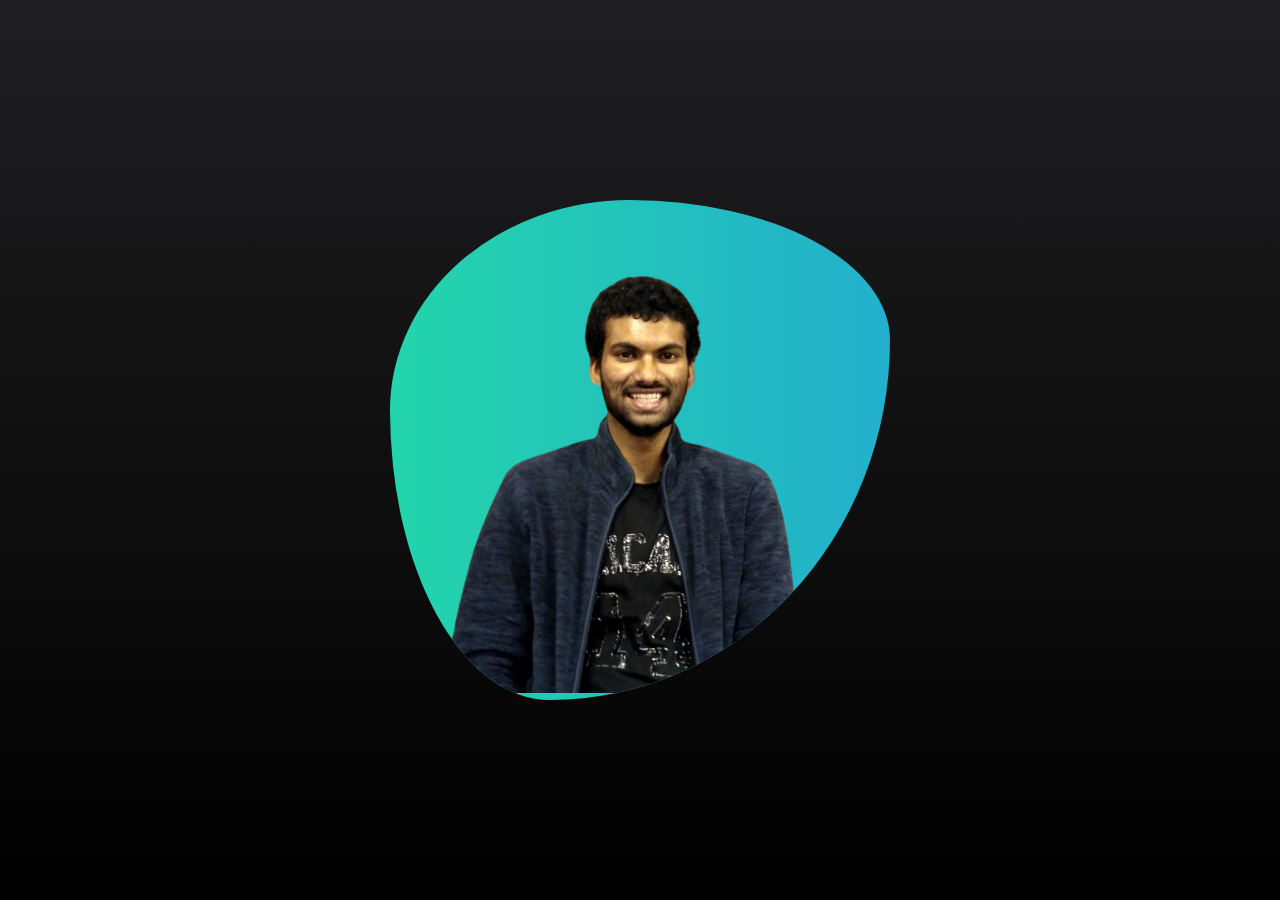
<file: assets/blobs/blobs.html>
<!DOCTYPE html>
<html lang="en" >
<head>
  <meta charset="UTF-8">
  <title>CodePen - Blended Photo &amp; Gradient Blob Animation</title>
  <link rel="stylesheet" href="./blobs.css">

</head>
<body>
<!-- partial:index.partial.html -->
<div class="main">
  <div class="blob"></div>
</div>
<!-- partial -->
  
</body>
</html>
</file>
<file: assets/blobs/blobs.css>
.blob {
  display: block;
  position: absolute;
  width: 500px;
  height: 500px;
  overflow: hidden;
  border-radius: 48% 52% 68% 32%/42% 28% 72% 58%;
  background: linear-gradient(
    to right,
    #23d5ab,
    #23a6d5,
    #e73c7e,
    #ee7752,
    #ddd6f3
  );
  background-size: 500% 100%;
  animation: blobber 30s 0s linear infinite,
    cobler 30s 0s linear infinite alternate;
}
.blob:after {
  content: "";
  display: block;
  position: absolute;
  top: 7px;
  right: 7px;
  bottom: 7px;
  left: 7px;
  background-color: linear-gradient;
  background-image: url("../img/profile.png");
  background-repeat: no-repeat;
  background-size: cover;
  background-position: center;
  animation: blobber 30s 0s ease-in-out infinite;
}

@keyframes blobber {
  0% {
    border-radius: 48% 52% 68% 32%/42% 28% 72% 58%;
  }
  5% {
    border-radius: 48% 52% 41% 59%/66% 37% 63% 34%;
  }
  10% {
    border-radius: 69% 31% 71% 29%/67% 31% 69% 33%;
  }
  15% {
    border-radius: 60% 40% 71% 29%/63% 65% 35% 37%;
  }
  20% {
    border-radius: 61% 39% 51% 49%/57% 58% 42% 43%;
  }
  25% {
    border-radius: 66% 34% 25% 75%/47% 30% 70% 53%;
  }
  30% {
    border-radius: 32% 68% 38% 62%/65% 60% 40% 35%;
  }
  35% {
    border-radius: 63% 37% 41% 59%/35% 38% 62% 65%;
  }
  40% {
    border-radius: 57% 43% 49% 51%/55% 71% 29% 45%;
  }
  45% {
    border-radius: 47% 53% 34% 66%/65% 36% 64% 35%;
  }
  50% {
    border-radius: 44% 56% 32% 68%/69% 26% 74% 31%;
  }
  55% {
    border-radius: 28% 72% 37% 63%/71% 44% 56% 29%;
  }
  60% {
    border-radius: 38% 62% 35% 65%/74% 53% 47% 26%;
  }
  65% {
    border-radius: 73% 27% 46% 54%/54% 47% 53% 46%;
  }
  70% {
    border-radius: 75% 25% 47% 53%/49% 53% 47% 51%;
  }
  75% {
    border-radius: 62% 38% 43% 57%/55% 60% 40% 45%;
  }
  80% {
    border-radius: 41% 59% 65% 35%/73% 50% 50% 27%;
  }
  85% {
    border-radius: 55% 45% 57% 43%/73% 61% 39% 27%;
  }
  90% {
    border-radius: 74% 26% 33% 67%/40% 65% 35% 60%;
  }
  95% {
    border-radius: 58% 42% 57% 43%/53% 45% 55% 47%;
  }
  100% {
    border-radius: 48% 52% 68% 32%/42% 28% 72% 58%;
  }
}
@keyframes cobler {
  0% {
    background-position: 0% 0%;
  }
  100% {
    background-position: 100% 0%;
  }
}

* {
  margin: 0;
  padding: 0;
  border: 0;
  outline: none;
  box-sizing: border-box;
}

html,
body {
  display: block;
  position: fixed;
  height: 100vh;
  width: 100vw;
  background-color: #000;
  background: linear-gradient(#1f1f21, #000);
}

.main {
  display: flex;
  height: 100vh;
  width: 100vw;
  flex-wrap: wrap;
  flex-direction: column;
  justify-content: center;
  align-items: center;
  position: relative;
}
</file>
